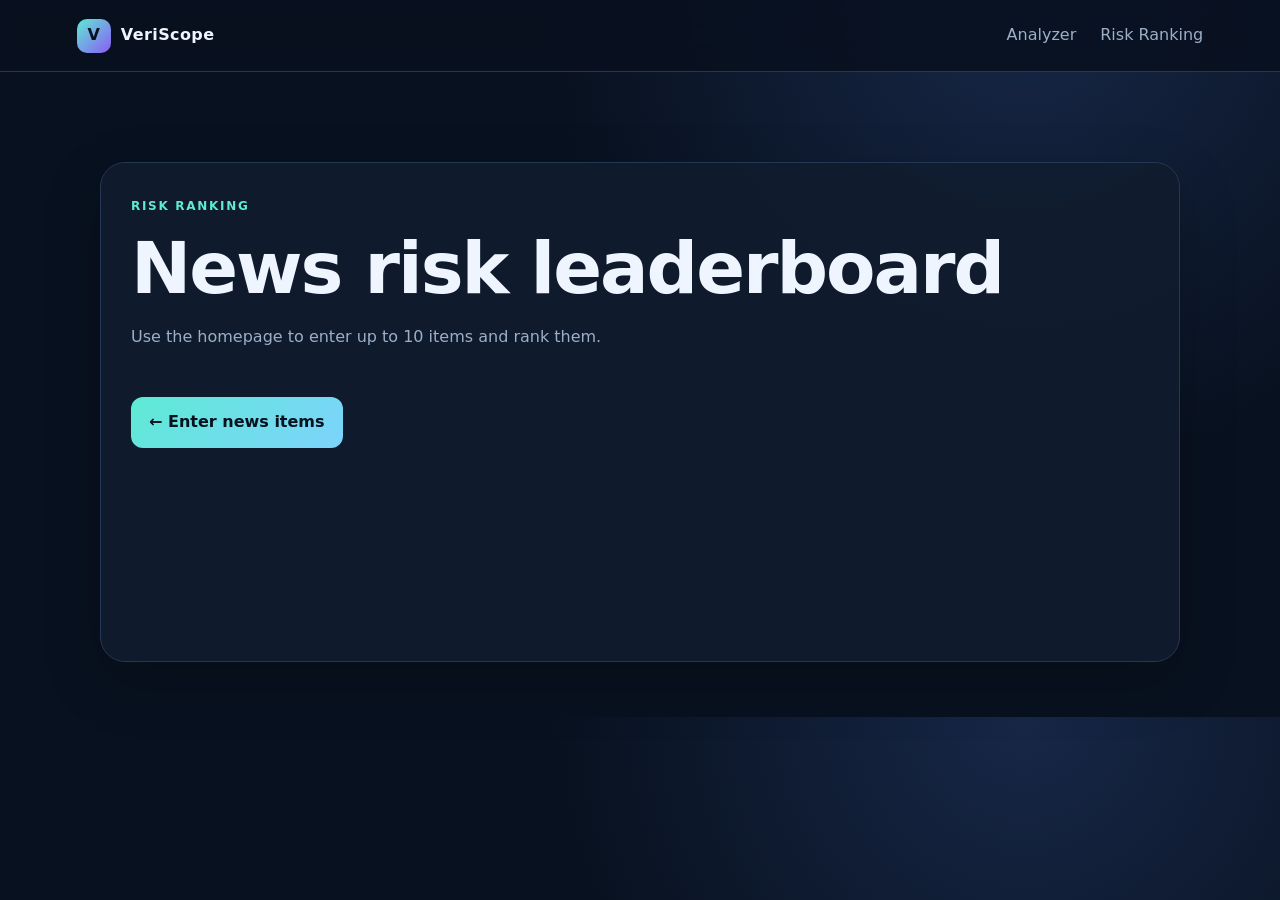
<file: frontend/ranking.html>
<!DOCTYPE html>
<html lang="en">
<head>
  <meta charset="UTF-8"><meta name="viewport" content="width=device-width, initial-scale=1.0">
  <title>VeriScope — Risk Ranking</title><link rel="stylesheet" href="css/style.css">
</head>
<body>
<header class="topbar"><div class="brand"><div class="brand-mark">V</div><span>VeriScope</span></div><nav><a href="index.html">Analyzer</a><a href="ranking.html">Risk Ranking</a></nav></header>
<main><section class="panel standalone"><span class="eyebrow">RISK RANKING</span><h1>News risk leaderboard</h1><p class="muted">Use the homepage to enter up to 10 items and rank them.</p><div id="rankingResults" class="ranking-results"></div><a class="primary-btn inline-btn" href="index.html#ranking">← Enter news items</a></section></main>
<script src="js/ranking.js"></script>
</body>
</html>
</file>
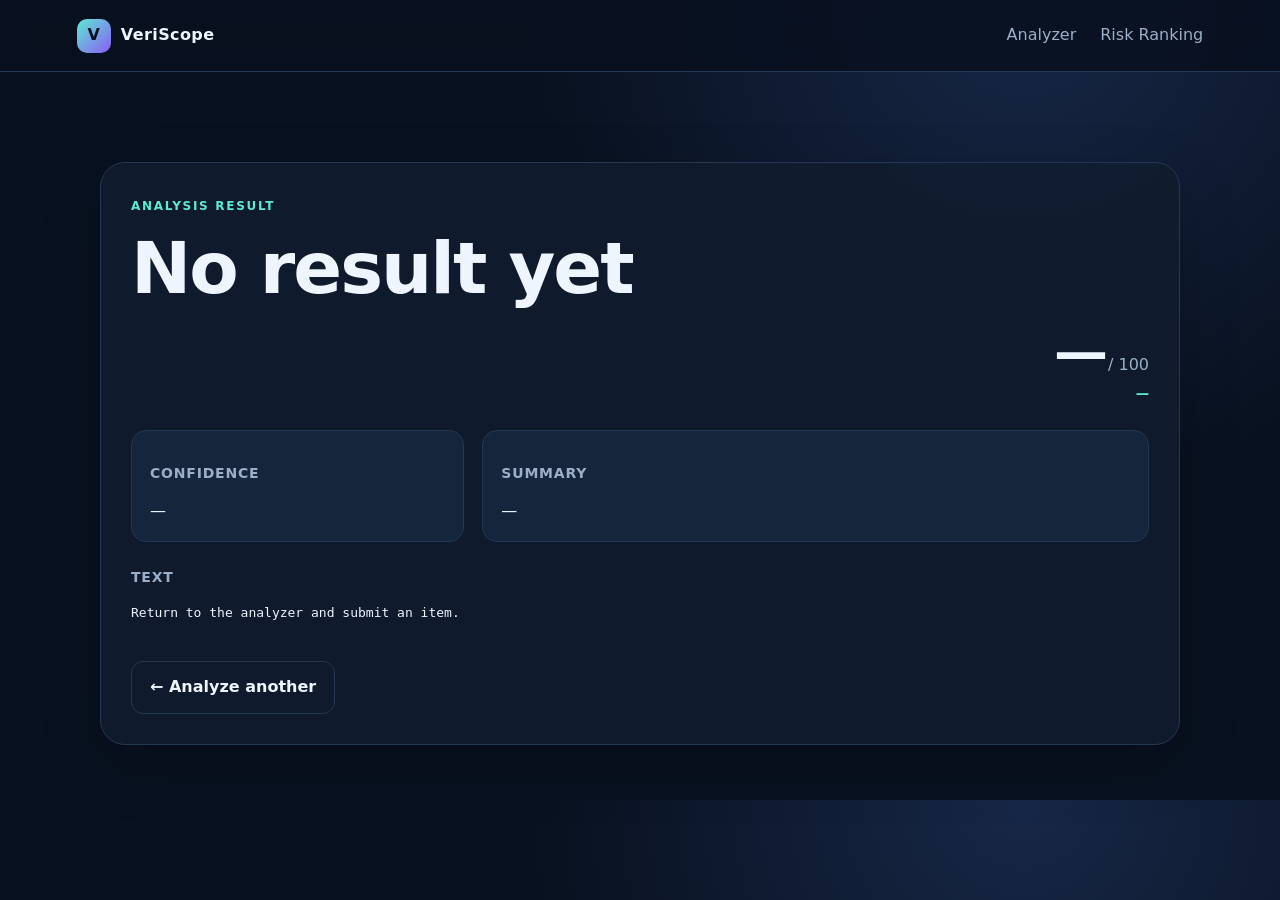
<file: frontend/results.html>
<!DOCTYPE html>
<html lang="en">
<head>
  <meta charset="UTF-8"><meta name="viewport" content="width=device-width, initial-scale=1.0">
  <title>VeriScope — Result</title><link rel="stylesheet" href="css/style.css">
</head>
<body>
<header class="topbar"><div class="brand"><div class="brand-mark">V</div><span>VeriScope</span></div><nav><a href="index.html">Analyzer</a><a href="ranking.html">Risk Ranking</a></nav></header>
<main><section class="panel standalone"><span class="eyebrow">ANALYSIS RESULT</span><h1 id="prediction">No result yet</h1><div class="score-box"><strong id="riskScore">—</strong><span>/ 100</span><small id="riskLevel">—</small></div><div class="result-grid"><div><h3>Confidence</h3><p id="confidence">—</p></div><div><h3>Summary</h3><p id="summary">—</p></div></div><h3>Text</h3><pre id="extractedText">Return to the analyzer and submit an item.</pre><a class="secondary-btn inline-btn" href="index.html">← Analyze another</a></section></main>
<script src="js/main.js"></script>
<script>window.addEventListener("DOMContentLoaded", () => window.Veriscope?.renderStoredResult?.());</script>
</body>
</html>
</file>
<file: frontend/css/style.css>
:root{--bg:#08111f;--panel:#101c2e;--panel2:#15253b;--text:#eef5ff;--muted:#9cafc8;--line:#243753;--accent:#5eead4;--accent2:#8b5cf6;--danger:#fb7185;--warning:#fbbf24;--good:#34d399}
*{box-sizing:border-box}html{scroll-behavior:smooth}body{margin:0;background:radial-gradient(circle at 80% 0%,#172747 0,#08111f 38%);color:var(--text);font-family:Inter,ui-sans-serif,system-ui,-apple-system,BlinkMacSystemFont,"Segoe UI",sans-serif;line-height:1.55}.topbar{height:72px;border-bottom:1px solid var(--line);display:flex;align-items:center;justify-content:space-between;padding:0 6%;position:sticky;top:0;background:rgba(8,17,31,.88);backdrop-filter:blur(14px);z-index:5}.brand{display:flex;align-items:center;gap:10px;font-weight:800;letter-spacing:.4px}.brand-mark{width:34px;height:34px;border-radius:10px;background:linear-gradient(135deg,var(--accent),var(--accent2));display:grid;place-items:center;color:#06121d;font-weight:900}.topbar nav{display:flex;gap:24px}.topbar a{color:var(--muted);text-decoration:none}.topbar a:hover{color:var(--text)}main{max-width:1120px;margin:auto;padding:55px 20px}.hero{display:grid;grid-template-columns:1.5fr .8fr;gap:35px;align-items:center;min-height:430px}.eyebrow{font-size:12px;letter-spacing:1.7px;font-weight:800;color:var(--accent)}h1{font-size:clamp(40px,6vw,72px);line-height:1.02;margin:14px 0 20px;letter-spacing:-2px}.hero p{font-size:18px;color:var(--muted);max-width:720px}.hero-pills{display:flex;flex-wrap:wrap;gap:9px;margin-top:26px}.hero-pills span,.status,.counter{border:1px solid var(--line);background:rgba(255,255,255,.03);border-radius:999px;padding:7px 12px;color:var(--muted);font-size:12px}.hero-card{background:linear-gradient(145deg,rgba(94,234,212,.12),rgba(139,92,246,.13));border:1px solid var(--line);border-radius:28px;padding:30px;text-align:center;box-shadow:0 25px 70px rgba(0,0,0,.22)}.score-ring{width:150px;height:150px;margin:20px auto;border-radius:50%;display:grid;place-items:center;border:10px solid rgba(94,234,212,.3);box-shadow:0 0 50px rgba(94,234,212,.1)}.score-ring span{font-size:28px;font-weight:800}.hero-card-title{font-weight:800}.hero-card p{font-size:14px;margin:auto}.panel{margin-top:35px;background:rgba(16,28,46,.88);border:1px solid var(--line);border-radius:25px;padding:30px;box-shadow:0 20px 60px rgba(0,0,0,.18)}.standalone{min-height:500px}.section-heading{display:flex;justify-content:space-between;align-items:center;gap:20px;margin-bottom:24px}h2{font-size:30px;margin:4px 0 0}h3{font-size:14px;text-transform:uppercase;letter-spacing:.8px;color:var(--muted)}.input-grid{display:grid;grid-template-columns:2fr 1fr 1fr;gap:16px}.input-card{background:var(--panel2);border:1px solid var(--line);padding:18px;border-radius:16px}.input-card label{display:block;font-weight:700;margin-bottom:12px}.input-card small{color:var(--muted);display:block;margin-top:10px}textarea,input{width:100%;font:inherit;color:var(--text);background:#091525;border:1px solid #29405f;border-radius:12px;padding:13px;outline:none}textarea{min-height:160px;resize:vertical}input[type=file]{font-size:12px}.primary-btn,.secondary-btn{display:inline-flex;align-items:center;justify-content:center;gap:9px;border:0;border-radius:12px;padding:13px 18px;font-weight:800;cursor:pointer;text-decoration:none}.primary-btn{background:linear-gradient(135deg,var(--accent),#7dd3fc);color:#06121d;margin-top:18px}.secondary-btn{background:transparent;color:var(--text);border:1px solid var(--line);margin-top:18px}.inline-btn{margin-top:25px}.loading{color:var(--accent);margin-top:15px}.error{background:rgba(251,113,133,.1);border:1px solid rgba(251,113,133,.35);color:#fecdd3;padding:12px;border-radius:12px;margin-top:15px}.hidden{display:none!important}.result{margin-top:25px;border-top:1px solid var(--line);padding-top:25px}.result-top{display:flex;align-items:center;justify-content:space-between;gap:20px}.result-top h2{font-size:42px}.score-box{text-align:right}.score-box strong{font-size:54px;line-height:1}.score-box span{color:var(--muted)}.score-box small{display:block;font-weight:900;color:var(--accent);margin-top:5px}.result-grid{display:grid;grid-template-columns:1fr 2fr;gap:18px;margin:25px 0}.result-grid>div{background:var(--panel2);border:1px solid var(--line);padding:18px;border-radius:15px}.result-grid p{margin:0}.result pre{white-space:pre-wrap;background:#091525;border:1px solid var(--line);padding:16px;border-radius:14px;max-height:330px;overflow:auto;color:#dbeafe}.ranking-inputs{display:grid;gap:10px}.rank-input-row{display:grid;grid-template-columns:35px 1fr;align-items:center;gap:10px}.rank-input-row span{color:var(--muted);font-size:12px;text-align:center}.rank-actions{display:flex;gap:10px;flex-wrap:wrap}.rank-actions .primary-btn,.rank-actions .secondary-btn{margin-top:0}.muted{color:var(--muted)}.ranking-results{display:grid;gap:10px;margin-top:22px}.rank-card{display:grid;grid-template-columns:55px 1fr auto;gap:15px;align-items:center;background:var(--panel2);border:1px solid var(--line);border-radius:15px;padding:14px}.rank-number{font-size:22px;font-weight:900;color:var(--accent)}.rank-card p{margin:0;color:#dce8f7}.rank-score{text-align:right}.rank-score strong{font-size:24px}.rank-score small{display:block;color:var(--muted)}footer{border-top:1px solid var(--line);padding:25px 6%;text-align:center;color:var(--muted);font-size:12px}@media(max-width:800px){.hero{grid-template-columns:1fr}.input-grid{grid-template-columns:1fr}.topbar{padding:0 20px}.topbar nav{gap:12px;font-size:13px}.panel{padding:20px}.result-grid{grid-template-columns:1fr}.rank-card{grid-template-columns:42px 1fr}.rank-score{grid-column:2;text-align:left}h1{font-size:46px}}
</file>
